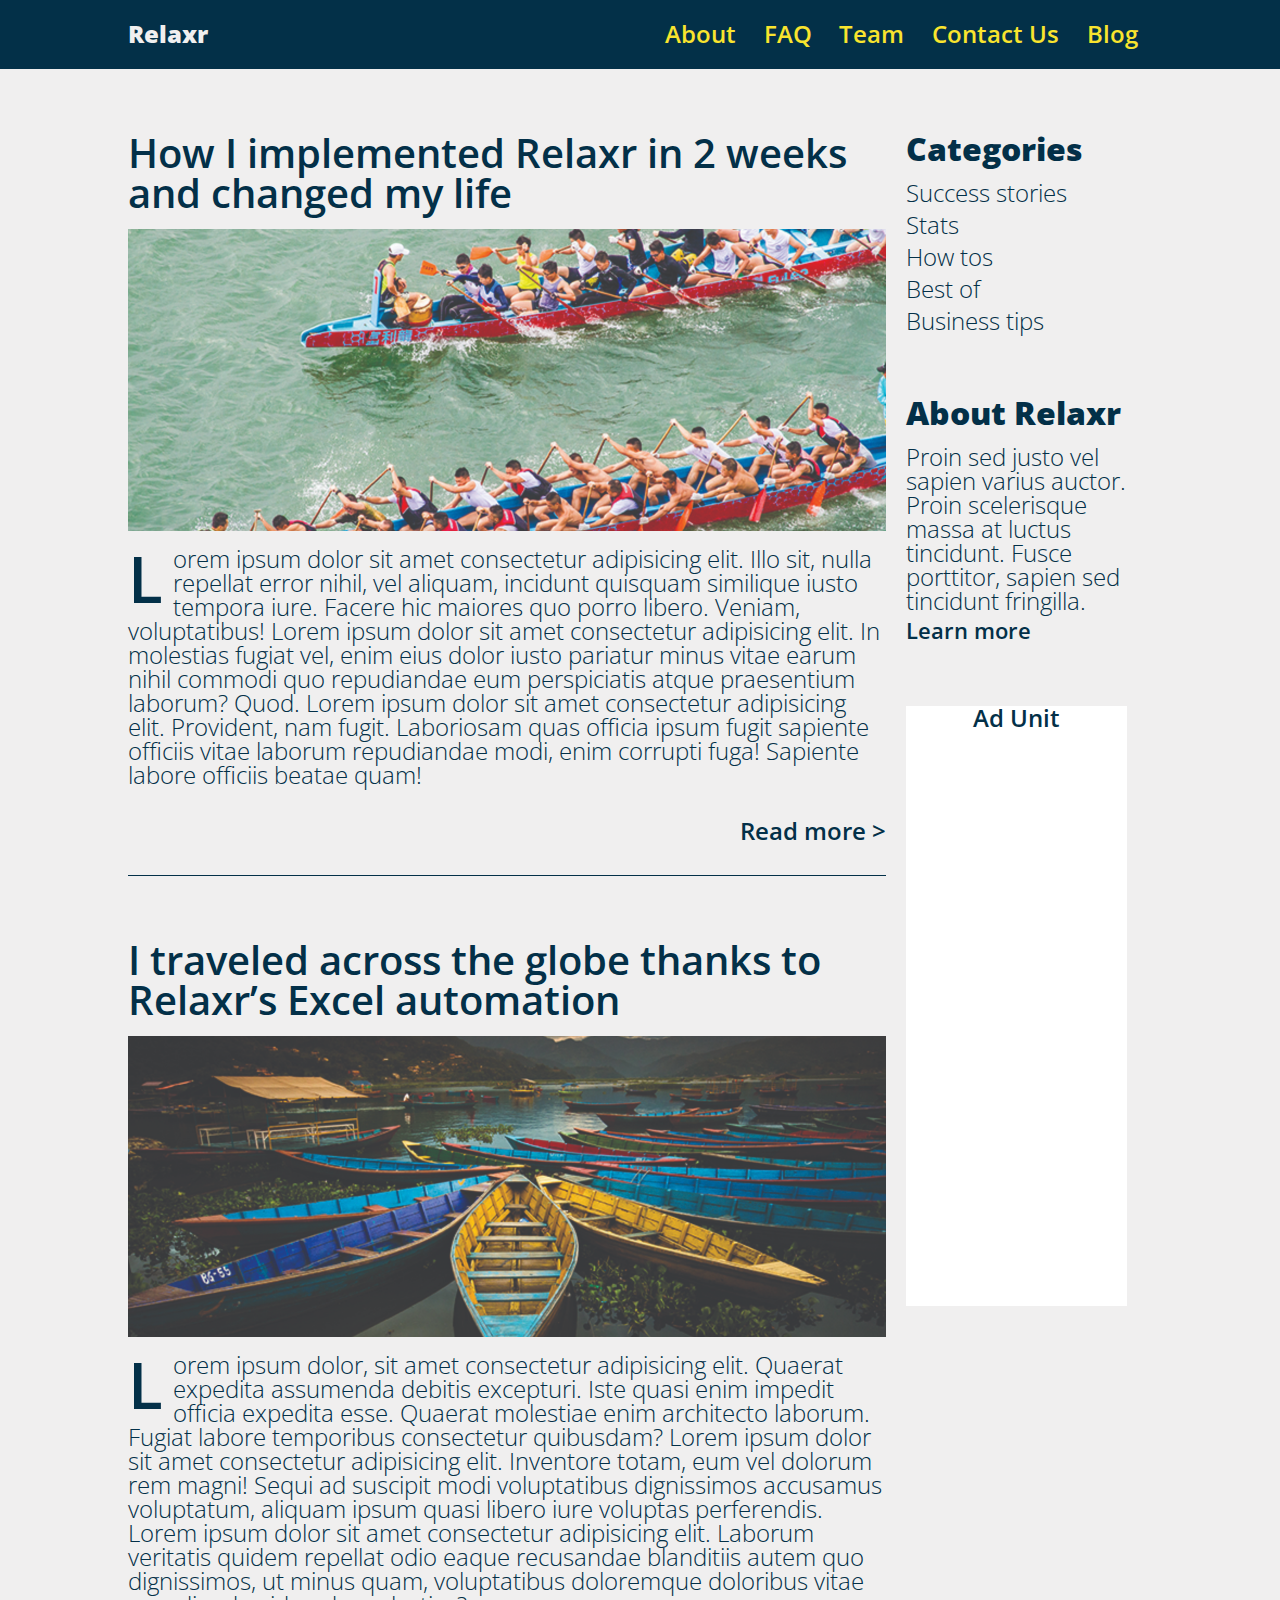
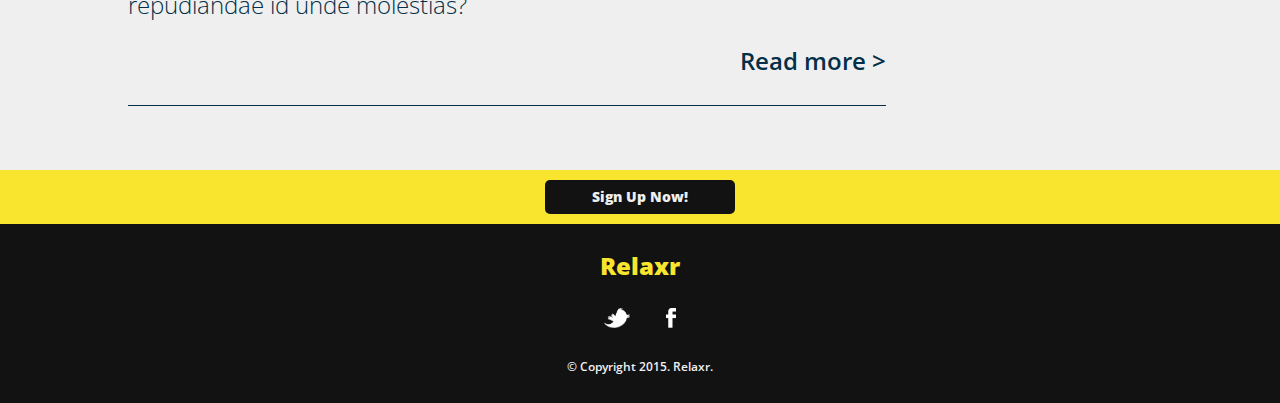
<file: index.html>
<!DOCTYPE html>
<html lang="en">
	<head>
    	<meta charset="utf-8">
    	<meta name="description" content="Your description goes here">
		<link href="https://fonts.googleapis.com/css?family=Open+Sans:300,300i,600,800&display=swap" rel="stylesheet">
		<title>Relaxr</title>

		<!-- external CSS link -->
		<link rel="stylesheet" href="css/reset.css">
		<link rel="stylesheet" href="css/style.css">

	</head>
	<body class="body">
		<header class="header-container">
			<h1 class="nav logo">Relaxr</h1>
			<ul class="nav list">
				<li><a href="./about.html">About</a></li>
				<li><a href="#">FAQ</a></li>
				<li><a href="#">Team</a></li>
				<li><a href="#">Contact Us</a></li>
				<li><a href="./index.html">Blog</a></li>
			</ul>
		</header>
		<main class="main">
			<aside class="content aside">
				<div class="categories">
					<h3>Categories</h3>
					<ul>
						<li><a href="#">Success stories</a></li>
						<li><a href="#">Stats</a></li>
						<li><a href="#">How tos</a></li>
						<li><a href="#">Best of</a></li>
						<li><a href="#">Business tips</a></li>
					</ul>
				</div>
				<div class="about">
					<h3>About Relaxr</h3>
					<p>Proin sed justo vel sapien varius auctor. Proin scelerisque massa at luctus tincidunt. Fusce porttitor, sapien sed tincidunt fringilla.</p>
					<a href="#">Learn more</a>
				</div>
				<div class="ad">
					<h4 class="blankad">Ad Unit</h4>
				</div>
			</aside>
			<section class="content article">
				<article class="text one">
					<h2>How I implemented Relaxr in 2 weeks and changed my life</h2>
					<img class="img rowing" src="./images/article-1.png" alt="two packaded rowing boats">
					<p class="subhead">Lorem ipsum dolor sit amet consectetur 	adipisicing elit. Illo sit, nulla repellat error nihil, vel aliquam, incidunt quisquam similique iusto tempora iure. Facere hic maiores quo porro libero. Veniam, voluptatibus! Lorem ipsum dolor sit amet consectetur adipisicing elit. In molestias fugiat vel, enim eius dolor iusto pariatur minus vitae earum nihil commodi quo repudiandae eum perspiciatis atque praesentium laborum? Quod. Lorem ipsum dolor sit amet consectetur adipisicing elit. Provident, nam fugit. Laboriosam quas officia ipsum fugit sapiente officiis vitae laborum repudiandae modi, enim corrupti fuga! Sapiente labore officiis beatae quam!</p>
					<a class="readmore" href="#">Read more ></a>
				</article>
				<article class="text two">
					<h2>I traveled across the globe thanks to Relaxr’s Excel 	automation</h2>
					<img class="img boat"src="./images/article-2.png" alt="boats">
					<p class="subhead">Lorem ipsum dolor, sit amet consectetur adipisicing elit. Quaerat expedita assumenda debitis excepturi. Iste quasi enim impedit officia expedita esse. Quaerat molestiae enim architecto laborum. Fugiat labore temporibus consectetur quibusdam? Lorem ipsum dolor sit amet consectetur adipisicing elit. Inventore totam, eum vel dolorum rem magni! Sequi ad suscipit modi voluptatibus dignissimos accusamus voluptatum, aliquam ipsum quasi libero 	iure voluptas perferendis. Lorem ipsum dolor sit amet consectetur adipisicing elit. Laborum veritatis quidem repellat odio eaque recusandae blanditiis autem quo dignissimos, ut minus quam, voluptatibus doloremque doloribus vitae repudiandae id unde molestias?</p>
					<a class="readmore" href="#">Read more ></a>
				</article>
			</section>
		</main>
		<footer class="footer">
			<div class="sign-up">
				<a class="cta" href="#">Sign Up Now!</a>
			</div>
			<div class="closing-bar">
				<p class="logo">Relaxr</p>
				<div>
					<a href="#" title="Relaxr Twitter page"><img src="./images/twitter.png" alt="Twitter icon"></a>
					<a href="#" title="Relaxr Facebook page"><img src="./images/facebook.png" alt="Facebook icon"></a>
				</div>
				<p class="copyright">&copy; Copyright 2015. Relaxr.</p>
			</div>
		</footer>
	</body>
</html>
</file>
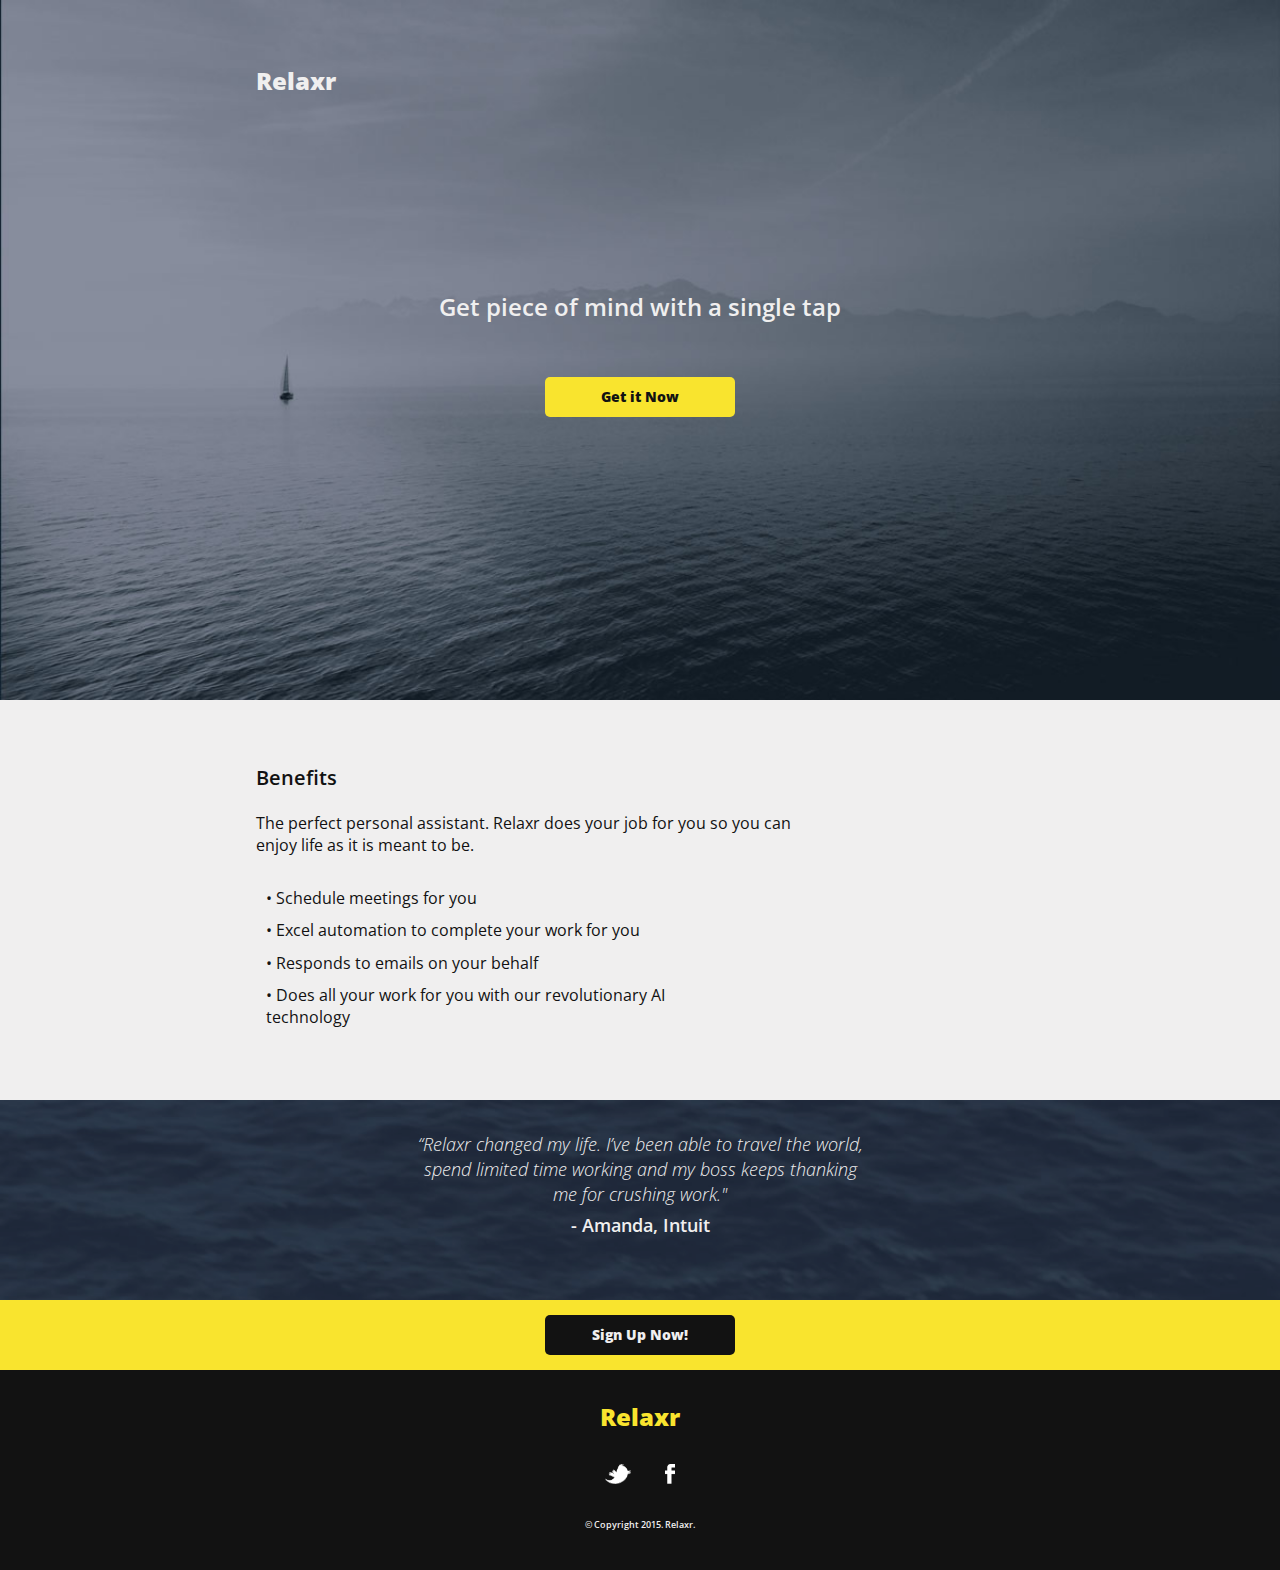
<file: about.html>
<!DOCTYPE html>
<html lang="en">
	<head>
    	<meta charset="utf-8">
    	<meta name="description" content="Your description goes here">
		<link href="https://fonts.googleapis.com/css?family=Open+Sans:300,300i,600,800&display=swap" rel="stylesheet">
		<title>Relaxr</title>

		<!-- external CSS link -->
		<link rel="stylesheet" href="css/reset.css">
		<link rel="stylesheet" href="css/about-style.css">

	</head>
	<body>
		<div id="container">
			<header>
				<h1 class="brand">Relaxr</h1>
				<p class="tagline">Get piece of mind with a single tap</p>
				<a href="#">Get it Now</a>
			</header>
			<section class="benefits">
				<h2>Benefits</h2>
				<p class="intro">The perfect personal assistant. Relaxr does your job for you so you can enjoy life as it is meant to be.</p>
				<ul>
					<li>• Schedule meetings for you</li>
					<li>• Excel automation to complete your work for you</li>
					<li>• Responds to emails on your behalf</li>
					<li>• Does all your work for you with our revolutionary AI technology</li>
				</ul>
			</section>
			<section class="testimonial">
				<div>
					<blockquote>
						<p>“Relaxr changed my life. I’ve been able to travel the world, spend limited time working and my boss keeps thanking me for crushing work."</p>
						<p>- Amanda, Intuit</p>
					</blockquote>
				</div>
			</section>
			<section class="sign-up">
				<a href="#">Sign Up Now!</a>
			</section>
			<footer>
				<p class="brand">Relaxr</p>
				<a href="#" title="Relaxr Twitter page"><img src="./images/twitter.png" alt="Twitter icon"></a>
				<a href="#" title="Relaxr Facebook page"><img src="./images/facebook.png" alt="Facebook icon"></a>
				<p class="copyright">&copy; Copyright 2015. Relaxr.</p>
			</footer>
		</div><!-- #container -->
	</body>
</html>
</file>
<file: css/style.css>
/*
Project Name: Page layout with Flex module
Client: Relaxr
Author: Giovanna Licia
Developer @GA in London
*/

* {
  -moz-box-sizing: border-box; /* Firexfox */
  -webkit-box-sizing: border-box; /* Safari/Chrome/iOS/Android */
  box-sizing: border-box; /* IE */
}

/**********************
LAYOUT
***********************/

/* header */

.header-container {
  display: flex;
  align-items: baseline;
}
.nav {
  flex-basis: 100%;
}
h1 {
  max-width: 25%;
}
.list {
  max-width: 75%;
  display: flex;
  flex-flow: row wrap;
  justify-content: flex-end;
}

/* main */

.main {
  display: flex;
  flex-wrap: wrap;
  justify-content: space-between;
}
.content {
  flex-basis: 100%;
 }
.aside {
  max-width: 24%;
  order: 1;
  flex-direction: column;
}
.article {
  max-width: 74%;
  flex-direction: column;
  flex-grow: 1;
}
.img {
  max-width: 100%;
  background-color: #033048; 
}

/* footer */

.footer {
  display: flex;
  flex-direction: column;
  flex-basis: 100%;
}

.sign-up {
  display: flex;
  flex-basis: 100%;
  justify-content: center;
}
.closing-bar {
  display: flex;
  flex-basis: 100%;
  flex-direction: column;
  align-items: center;
}

/***********************
STYLE
***********************/

.body {
  font-family: 'Open Sans', sans-serif;
  font-size: 24px;
  font-weight: 300;
  color: #033048;
}

/* header */

.header-container {
  background-color: #033048;
  padding: 20px 10%;
}
.logo {
  font-size: 24px;
  font-weight: 800;
  color:  #f0efef;
}
.list a {
  text-decoration: none;
  display: block;
  color:  #f9e42e;
  font-size: 24px;
  font-weight: 600;
  padding: 0.1em;
  border-radius: 5%;
}

.list li {
  margin: 0 1.5%;
}
.nav a:hover {
  background-color: #f9e42e;
  color: #033048;
}
.active:active {
  background-color: #f9e42e;
}
/* main */

.main {
  background-color: #f0efef;
  padding-right: 10%;
  padding-left: 10%;
}

/* main article */

article {
  border-bottom: 1px solid #033048;
  margin: 4rem 0;
}
h2 {
  font-size: 40px;
  font-weight: 600;
  /* margin-bottom: 1rem; */
}
.subhead::first-letter {
  float: left;
  font-size: 4rem;
  font-weight: 600;
  padding-right: 10px;
}
article a {
  text-decoration: none;
  font-size: 24px;
  font-weight: 600;
  color: #033048;
}
.readmore {
  display: block;
  margin: 2rem 0;
  text-align: end;
}
.text a:hover {
  font-weight: 800;
}
.img {
  margin: 1rem 0; 
  display: block;
  object-fit: cover;
}

/* main aside */

aside div {
  margin: 4rem 0;
}

h3 {
  font-size: 32px;
  font-weight: 800;
  margin-bottom: 1rem;
}
.categories a {
  text-decoration: none;
  font-size: 24px;
  font-weight: 300;
  color: inherit;
}
.categories a:hover {
  font-weight: 600;
}
.categories li {
  margin-bottom: 0.5rem;
}
.about a {
  text-decoration: none;
  font-size: 22px;
  font-weight: 600;
  color: inherit; 
}
.about a:hover {
  font-weight: 800;
}
.about p {
  margin-bottom: 0.3rem;
}

.ad {
  height: 600px;
  width: 90%;
  background-color: #fff;
  text-align: center;
  font-weight: 600;
}
/* footer */

.sign-up {
  background-color: #f9e42e;
  padding: 10px;
}
.cta {
  text-decoration: none;
  width: 190px;
  background-color: #121212;
  color: #f0efef;
  text-align: center;
  padding: 10px;
  font-size: 14px; 
  font-weight: 800;
  border-radius: 5px;
}
.closing-bar {
  background-color: #121212;
  color: #f0efef;
  padding: 30px 0;
}
p.logo {
  color: #f9e42e;
}
.copyright {
  font-size: 12px;
  font-weight: 600;
}
footer img {
  height: 20px;
  margin: 30px 15px;
}
</file>
<file: css/about-style.css>
/*
Project Name: Blank Template
Client: Your Client
Author: Your Name
Developer @GA in NYC
*/


/******************************************
/* SETUP
/*******************************************/

/* Box Model Hack */
* {
     -moz-box-sizing: border-box; /* Firexfox */
     -webkit-box-sizing: border-box; /* Safari/Chrome/iOS/Android */
     box-sizing: border-box; /* IE */
}

/* Clear fix hack */
/* .clearfix:after {
     content: ".";
     display: block;
     clear: both;
     visibility: hidden;
     line-height: 0;
     height: 0;
} */

/* .clear {
  clear: both;
}

.alignright {
  float: right;
  padding: 0 0 10px 10px; 
} note the padding around a right floated image */


/* .alignleft {
  float: left;
  padding: 0 10px 10px 0;
  } note the padding around a left floated image */


/******************************************
/* BASE STYLES
/*******************************************/

body {
     line-height: 1.4;
     font-family: 'Open Sans', sans-serif;
}


/******************************************
/* LAYOUT
/*******************************************/

/* Center the container */
#container {
  width: 100%;
  margin: 0 auto;
  /* max-width: 900px; */
}

/******************************************
/* ADDITIONAL STYLES
/*******************************************/

header {
  color: #f0efef;
  height: 700px;
  background: url(../images/header_bg.jpg) no-repeat center top  rgb(153, 134, 157);
  background-size: cover;
  padding: 5% 20%;
}
.brand {
  font-size: 24px;
  font-weight: 800;
}
header a, section a {
  text-decoration: none;
  display: block;
  width: 190px;
  margin: auto;
  text-align: center;
  font-size: 14px;
  font-weight: 800;
  border-radius: 5px;
  padding: 10px;
}
.tagline {
  text-align: center;
  font-size: 24px;
  font-weight: 600;
  margin: 25% auto 7%;
}
header a {
  background-color: #f9e42e;
  color: #121212;
}
.benefits {
  background-color: #f0efef;
  height: 400px;
  color: #121212;
  padding: 5% 20%;
}
h2 {
  font-size: 20px;
  font-weight: 600;
}
.intro {
  margin-top: 20px;
  margin-bottom: 30px;
  width: 70%;
}
ul {
  width: 55%;
}
li {
  margin: 10px;
}
.testimonial {
  color: #f0efef;
  height: 200px;
  background: url(../images/testimonial_bg.jpg) no-repeat center top rgb(134,141,157);
  background-size: cover;
  position: relative;
}
section div {
  background-color: rgb(134,141,157, 0.2);
  position: absolute;
  height: inherit;
  width: 100%;
}
blockquote {
  text-align: center;
  width: 35%;
  margin: auto;
  font-size: 18px;
  padding: 2.5% 0 3% 0;

}
blockquote p:nth-child(1) {
  font-weight: 300;
  font-style: italic;
  margin-bottom: 5px;
}
blockquote p:nth-child(2) {
  font-weight: 600;
}
.sign-up {
  height: 70px;
  background-color: #f9e42e;
  padding: 15px;
}
section a {
  background-color: #121212;
  color: #f0efef;
  margin: 0 auto;
  
}
footer {
  height: 200px;
  background-color: #121212;
  padding: 30px 0 0 0;
  color: #f0efef;
  text-align: center;
}
p.brand {
  color: #f9e42e;
}
footer img {
  height: 20px;
  margin: 30px 15px;
}
.copyright {
  font-size: 9px;
  font-weight: 600;
}
</file>
